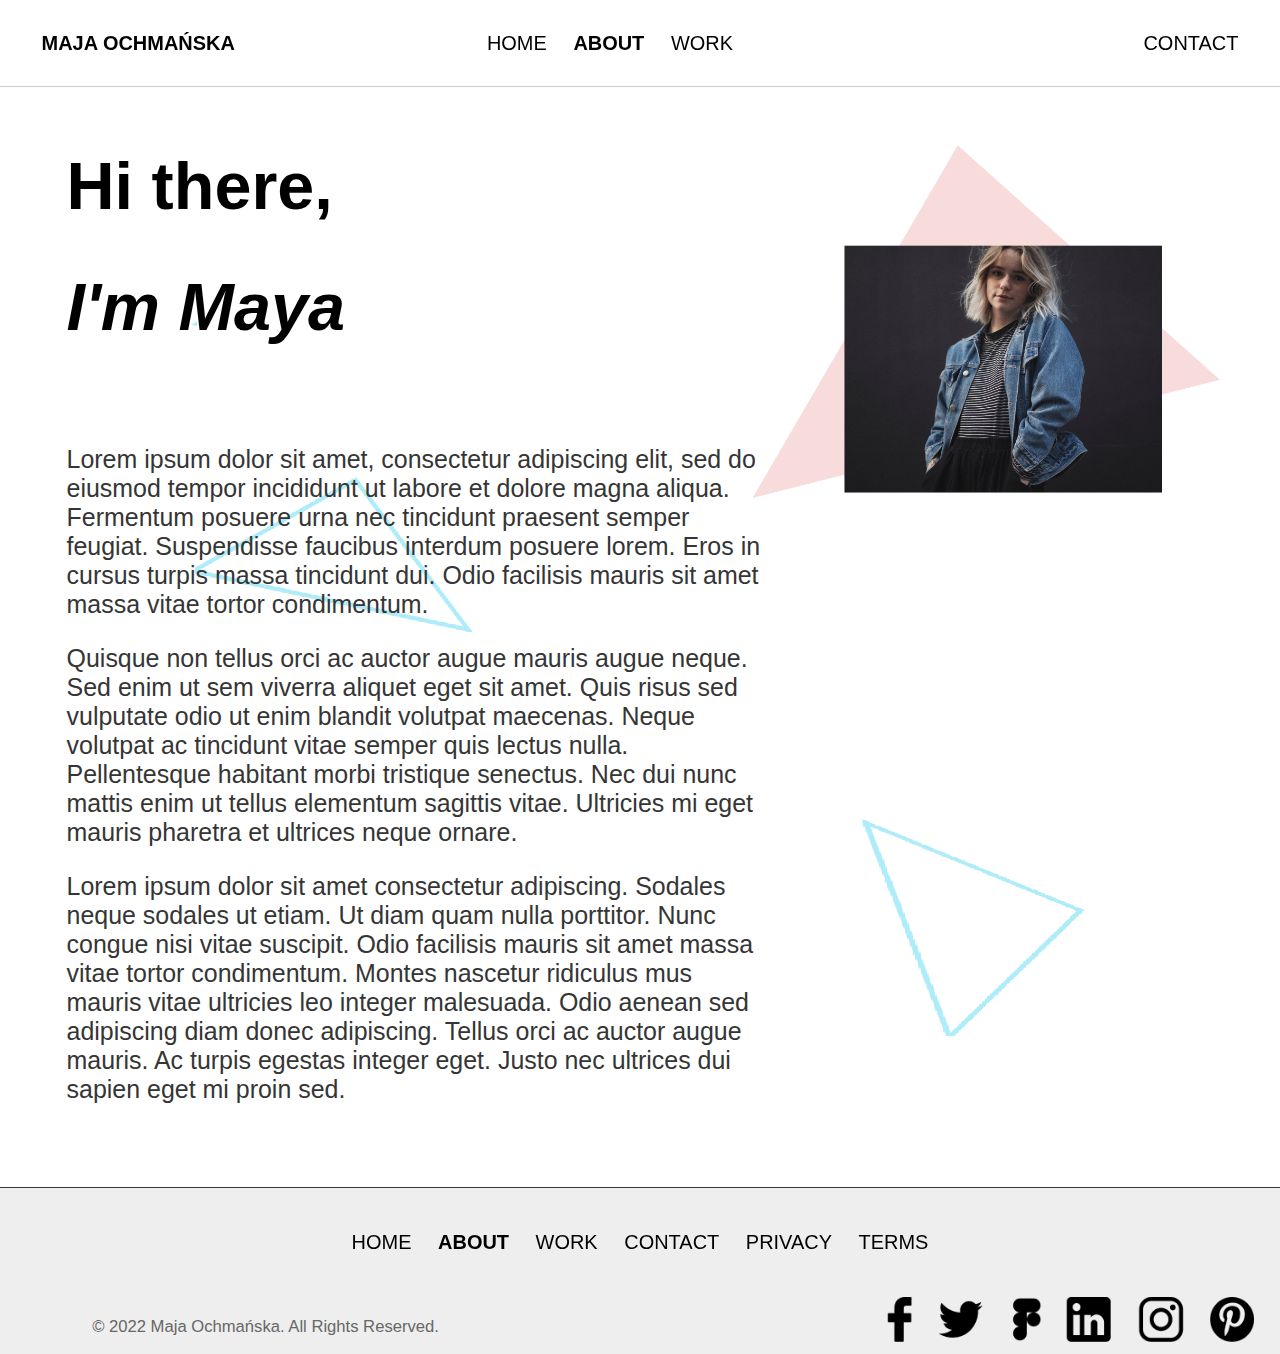
<file: index-about.html>
<html lang="en">
<head>
    <meta charset="UTF-8">
    <meta http-equiv="X-UA-Compatible" content="IE=edge">
    <meta name="viewport" content="width=device-width, initial-scale=1.0">
    <link rel="stylesheet" href="about.css">
    <link href="https://fonts.google.com/specimen/Ubuntu?query=ubuntu" rel="stylesheet">
    <title>About Page</title>
</head>
<body>
    <nav>
        <a href="/index.html" class="navSides">Maja Ochmańska</a>
        <ul class="cent">
            <div class="mid">
            <li id="home"><a href="/index.html">Home</a></li>
            <li><a href="/index-about.html" id="about">About</a></li>
            <li><a href="/index-work.html">Work</a></li>
        </div>
            <li><a href="/index-contact.html" class="navSides" id="contact">Contact</a></li>
        </ul>
    </nav>
    <header>
    </header>
    <main> 
        <h1 class="flex start">Hi there,</h1>
        <h2 class="flex start"><i>I'm Maya</i></h2>
        
        <p>Lorem ipsum dolor sit amet, consectetur adipiscing elit, sed do eiusmod tempor incididunt ut labore et dolore magna aliqua.
            Fermentum posuere urna nec tincidunt praesent semper feugiat. Suspendisse faucibus interdum posuere lorem. Eros in cursus turpis massa tincidunt dui. Odio facilisis mauris sit amet massa vitae tortor condimentum. 
        </p> 
        <p>
            Quisque non tellus orci ac auctor augue mauris augue neque. Sed enim ut sem viverra aliquet eget sit amet. Quis risus sed vulputate odio ut enim blandit volutpat maecenas. Neque volutpat ac tincidunt vitae semper quis lectus nulla. Pellentesque habitant morbi tristique senectus.
            Nec dui nunc mattis enim ut tellus elementum sagittis vitae. Ultricies mi eget mauris pharetra et ultrices neque ornare. 
        </p>
        <p>
            Lorem ipsum dolor sit amet consectetur adipiscing. Sodales neque sodales ut etiam. Ut diam quam nulla porttitor. Nunc congue nisi vitae suscipit. Odio facilisis mauris sit amet massa vitae tortor condimentum. Montes nascetur ridiculus mus mauris vitae ultricies leo integer malesuada. Odio aenean sed adipiscing diam donec adipiscing. Tellus orci ac auctor augue mauris. Ac turpis egestas integer eget. Justo nec ultrices dui sapien eget mi proin sed.
        </p>
    </main>
    <footer>
        <nav class="footernav">  <ul class="options">
            <li><a href="/index.html">Home</a></li>
            <li><a href="/index-about.html"><strong>About</strong></a></li>
            <li><a href="/index-work.html">Work</a></li>
            <li><a href="/index-contact.html">Contact</a></li>
            <li><a href="/privacy">Privacy</a></li>
            <li><a href="/terms">Terms</a></li>
        </ul>
    </nav>
        <div class="base">
            <p>© 2022 Maja Ochmańska. All Rights Reserved.</p>
            <img src="photos/socialMedia.png" alt="social media">
        </div>
    </footer>
</body>
</html>
</file>
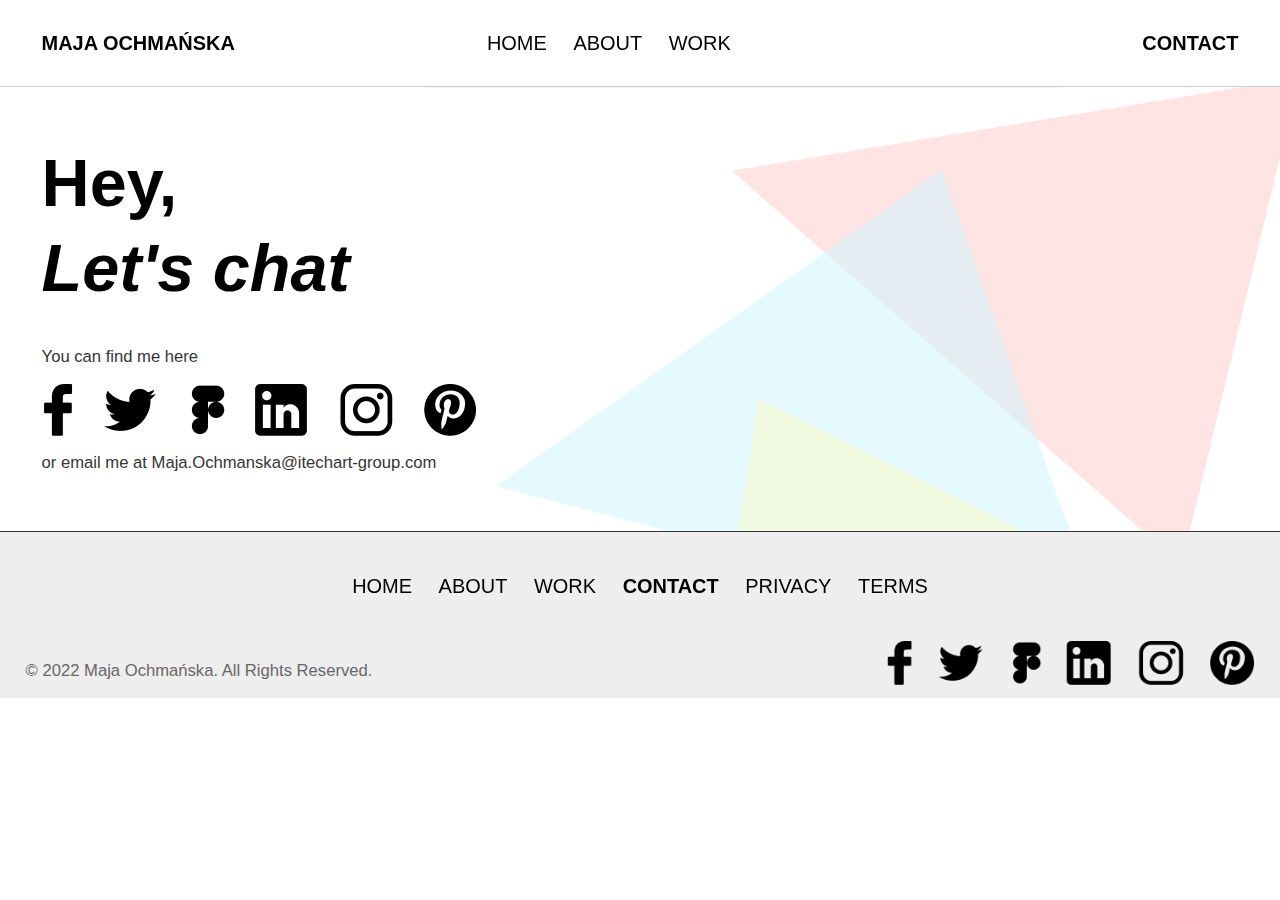
<file: index-contact.html>
<html lang="en">
<head>
    <meta charset="UTF-8">
    <meta http-equiv="X-UA-Compatible" content="IE=edge">
    <meta name="viewport" content="width=device-width, initial-scale=1.0">
    <link rel="stylesheet" href="contact.css">
    <link href="https://fonts.google.com/specimen/Ubuntu?query=ubuntu" rel="stylesheet">
    <title>Contact Page</title>
</head>
<body>
    <nav>
        <a href="/index.html" class="navSides">Maja Ochmańska</a>
        <ul class="cent">
            <div class="mid">
            <li id="home"><a href="/index.html">Home</a></li>
            <li><a href="/index-about.html" id="about">About</a></li>
            <li><a href="/index-work.html">Work</a></li>
        </div>
            <li><a href="/index-contact.html" class="navSides" id="contact">Contact</a></li>
        </ul>
    </nav>
    <header>
    </header>
    <main> 
        <h1 class="flex start">Hey,</h1>
        <h2 class="flex start"><i>Let's chat</i></h2>
        
        <p>You can find me here</p> 
        <img src="/photos/socialMedia.png" alt="my social media">
        <p id="email">or email me at<b> Maja.Ochmanska@itechart-group.com</b></p>
    </main>
    <footer>
        <nav class="footernav">  
            <ul class="options">
                <li><a href="/index.html">Home</a></li>
                <li><a href="/index-about.html">About</a></li>
                <li><a href="/index-work.html">Work</a></li>
                <li><a href="/index-contact.html"><strong>Contact</strong></a></li>
                <li><a href="/privacy">Privacy</a></li>
                <li><a href="/terms">Terms</a></li>
            </ul>
        </nav>
        <div class="base">
            <p>© 2022 Maja Ochmańska. All Rights Reserved.</p>
            <img src="photos/socialMedia.png" alt="social media">
        </div>
    </footer>
</body>
</html>
</file>
<file: about.css>
html{
    font-size: 62.5%;
  }
  body {
      font-family: sans-serif;
      margin: 0;
  }
  nav {
      background-color: rgba(255,255,255,0.65);
      z-index: 10;
      display: flex;
      justify-content: space-between;
      align-items: center;
      position: -webkit-sticky;
      position: sticky;
      top: 0;
      backdrop-filter: blur(20px);        
      font-weight: 400;
      font-size: 2.4rem;
      text-transform: uppercase;  
      overflow: hidden;
      border-bottom: solid 0.1rem #CACACA;
  }
  
  ul{
    list-style-type: none;
    justify-content: center;
    padding: 0;
  }
   
  .cent{
    display: flex;
    width: 63%;
    text-align: center;  
    justify-content: space-between;
    align-items: center;
    font-weight: 400;
  }
  
  #about{
    font-weight: 700;
  }
  li {
    float: left;
  }
    
  li a {
    display: inline-block;
    color:black;
    text-align: center;
    padding: 1.4rem 1.6rem;
    text-decoration: none;
  }
  .navSides{
    color:black;
    text-align: center;
    text-decoration: none;
    font-weight: 700;
    padding-left: 5rem;
    padding-right: 5rem;
  }
  #contact{
    font-weight: 400;
  }
  


  h1, h2{
    font-size: 8rem;
    font-weight: 700;
    text-align: left;
    margin-left: 8rem;
  }
h1{
    padding-top: 2rem;
}
h2{
    margin: 1rem 0rem 12rem 8rem
}
  main {
    background-image: url('photos/bg-about.png');
    background-size: 85%;
    background-repeat: no-repeat;
    background-position-x: right;
    background-position-y: top;
    margin-bottom: 10rem;
    margin-right: 5rem;
    align-items: center
  }
p{
    font-size: 3rem;
    font-weight: 300;
    color: #353535;
    width: 50ch;
    margin-left: 8rem;
}

  footer {
    background-color: #EEEEEE;
    display: flex;
    flex-direction: column;
    justify-content: space-between;     
    font-weight: 400;
    font-size: 2.4rem;
    overflow: hidden;
    border-top: solid 0.1rem #353535;
  }
  
  .footernav{
    display: flex;
    justify-content: center;
    background-color: transparent;
    border: 0;
  }
  
  .options li {
  float: inline-start;
  }
  
  .options {
  display: inline-block;
  color:black;
  text-align: center;
  padding: 1.4rem 1.6rem;
  text-decoration: none;
  text-transform: uppercase;
  list-style-type: none;
  justify-content: center;  
  }
  
  .base{
    color: #676767;
    font-size: 2rem;
    display: flex;
    flex-direction: row;
    justify-content: space-between;
    align-items: flex-end;
    align-content: space-between;
    margin-left: 2%;
    margin-right: 2%;
  }
  
  .base img{
    margin-bottom: 1%;
    width: 30%;
    height: 30%;
  }
  
  .base p{
    color: #676767;
    font-size: 2rem;
    font-weight: 300;
  }

  @media (max-width: 1372px) and (orientation: landscape){
    html{
      font-size: 52%;
    }
  }
  
  @media (max-width: 1221px) and (orientation: landscape){
    html{
      font-size: 36.45%;
    }
    header{
      background-size: 66%;
    }
  }
  
  @media (max-width: 1042px) and (orientation: landscape){
  html{
    font-size: 36.45%;
  }
  h1{
    text-align: left;
  }
  
  h2{
    text-align: left;
  }
  
  header {
    background-size: 50%;
    background-position: right;
    margin-left: 2rem;
    margin-right: 10rem;
  }
  .flex{
    justify-content: left;
  }
  
  header p{
    padding-top: 5rem;
    padding-left: 2rem;
  }
  h1:first-of-type{
    padding-top: 5rem;
  }
  h1:nth-of-type(2){
    padding-top: 1rem;
  }

  }@media (max-width: 674px) and (orientation: landscape){
    html{
      font-size: 30%;

  }
}
  
  @media (max-width: 895px) and (orientation: portrait){
    html{
      font-size: 40%;
    }
    header {
      background-size: 50%;
      background-position-y: 25rem;
      margin-left: 2rem;
      margin-right: 10rem;
    }
    .flex{
      justify-content: left;
    }
    
    header p{
      padding-top: 5rem;
      padding-left: 2rem;
    }
    h1:first-of-type{
      padding-top: 5rem;
    }
    h1:nth-of-type(2){
      padding-top: 1rem;
    }

    .base img{
      height: 50%;
      width: 40%;
    }
  }
  @media (max-width: 725px) and (orientation: portrait){
   
    li {
      float: left;
    }
      
    li a {
      padding: 1rem 1rem;
    }
    .navSides{
      padding-left: 2rem;
      padding-right: 2rem;
    }
    main{
      background-size: 620px;
    }
  }

  @media (max-width: 625px) and (orientation: portrait){
    html{
      font-size: 35%;
    }

    p{
      margin-right: 10%;
      overflow-wrap: break-word;
      max-width: fit-content;
    }
  }
</file>
<file: contact.css>
html{
    font-size: 62.5%;
  }
  body {
      font-family: sans-serif;
      margin: 0;
  }
  nav {
      background-color: rgba(255,255,255,0.65);
      z-index: 10;
      display: flex;
      justify-content: space-between;
      align-items: center;
      position: -webkit-sticky;
      position: sticky;
      top: 0;
      backdrop-filter: blur(20px);        
      font-weight: 400;
      font-size: 2.4rem;
      text-transform: uppercase;  
      overflow: hidden;
      border-bottom: solid 0.1rem #CACACA;
  }
  
  ul{
    list-style-type: none;
    justify-content: center;
    padding: 0;
  }
   
  .cent{
    display: flex;
    width: 63%;
    text-align: center;  
    justify-content: space-between;
    align-items: center;
    font-weight: 400;
  }
  
  li {
    float: left;
  }
    
  li a {
    display: inline-block;
    color:black;
    text-align: center;
    padding: 1.4rem 1.6rem;
    text-decoration: none;
  }
  .navSides{
    color:black;
    text-align: center;
    text-decoration: none;
    font-weight: 700;
    padding-left: 5rem;
    padding-right: 5rem;
  }
  #contact{
    font-weight: 700;
  }
  


h1, h2{
    font-size: 8rem;
    font-weight: 700;
    text-align: left;

  }
h1{
    padding-top: 2rem;
    margin: 0rem 0rem 1rem;
}
h2{
    margin: 0.5rem 0rem 5rem 0rem
}
  main {
    background-image: url('photos/bg-bye.png');
    background-repeat: no-repeat;
    background-position-x: right;
    background-position-y: top;
    padding-top: 5rem;
  }


  
p{
    font-size: 2rem;
    font-weight: 300;
    color: #353535;
} 
#email{
    padding-bottom: 7rem;
    margin: 2rem 0rem 0rem;
}

  main h1, main h2, main p, main img, #email{
    margin-left: 5rem;
  }
  
  footer {
    background-color: #EEEEEE;
    display: flex;
    flex-direction: column;
    justify-content: space-between;     
    font-weight: 400;
    font-size: 2.4rem;
    overflow: hidden;
    border-top: solid 0.1rem #353535;
  }
  
  .footernav{
    display: flex;
    justify-content: center;
    background-color: transparent;
    border: 0;
  }
  
  .options li {
  float: inline-start;
  }
  
  .options {
  display: inline-block;
  color:black;
  text-align: center;
  padding: 1.4rem 1.6rem;
  text-decoration: none;
  text-transform: uppercase;
  list-style-type: none;
  justify-content: center;  
  }
  
  .base{
    color: #676767;
    font-size: 2rem;
    display: flex;
    flex-direction: row;
    justify-content: space-between;
    align-items: flex-end;
    align-content: space-between;
    margin-left: 2%;
    margin-right: 2%;
  }
  
  .base img{
    margin-bottom: 1%;
    width: 30%;
    height: 30%;
  }
  
  .base p{
    color: #676767;
    font-size: 2rem;
    font-weight: 300;
  }




  @media (max-width: 1372px) and (orientation: landscape){
    html{
      font-size: 52%;
    }
  }
  
  @media (max-width: 1221px) and (orientation: landscape){
    html{
      font-size: 36.45%;
    }
    main{
      background-size: 90%;
      min-height: 68%
    }
  }
  
  @media (max-width: 1042px) and (orientation: landscape){
  html{
    font-size: 36.45%;
  }
  h1{
    text-align: left;
  }
  
  h2{
    text-align: left;
  }
  
  header {
    background-size: 50%;
    background-position: right;
    margin-left: 2rem;
    margin-right: 10rem;
  }
  .flex{
    justify-content: left;
  }
  
  header p{
    padding-top: 5rem;
    padding-left: 2rem;
  }
  h1:first-of-type{
    padding-top: 5rem;
  }
  h1:nth-of-type(2){
    padding-top: 1rem;
  }
 
  }@media (max-width: 674px) and (orientation: landscape){
    html{
      font-size: 30%;
    }
  }
  
  @media (max-width: 895px) and (orientation: portrait){
    html{
      font-size: 40%;
    }
    header {
      background-size: 50%;
      background-position-y: 25rem;
      margin-left: 2rem;
      margin-right: 10rem;
    }
    .flex{
      justify-content: left;
    }
    
    header p{
      padding-top: 5rem;
      padding-left: 2rem;
    }
    h1:first-of-type{
      padding-top: 5rem;
    }
    h1:nth-of-type(2){
      padding-top: 1rem;
    }
    .base img{
      height: 50%;
      width: 40%;
    }
  }
  @media (max-width: 725px) and (orientation: portrait){
   
    li {
      float: left;
    }
      
    li a {
      padding: 1rem 1rem;
    }
    .navSides{
      padding-left: 2rem;
      padding-right: 2rem;
    }
  }
</file>
